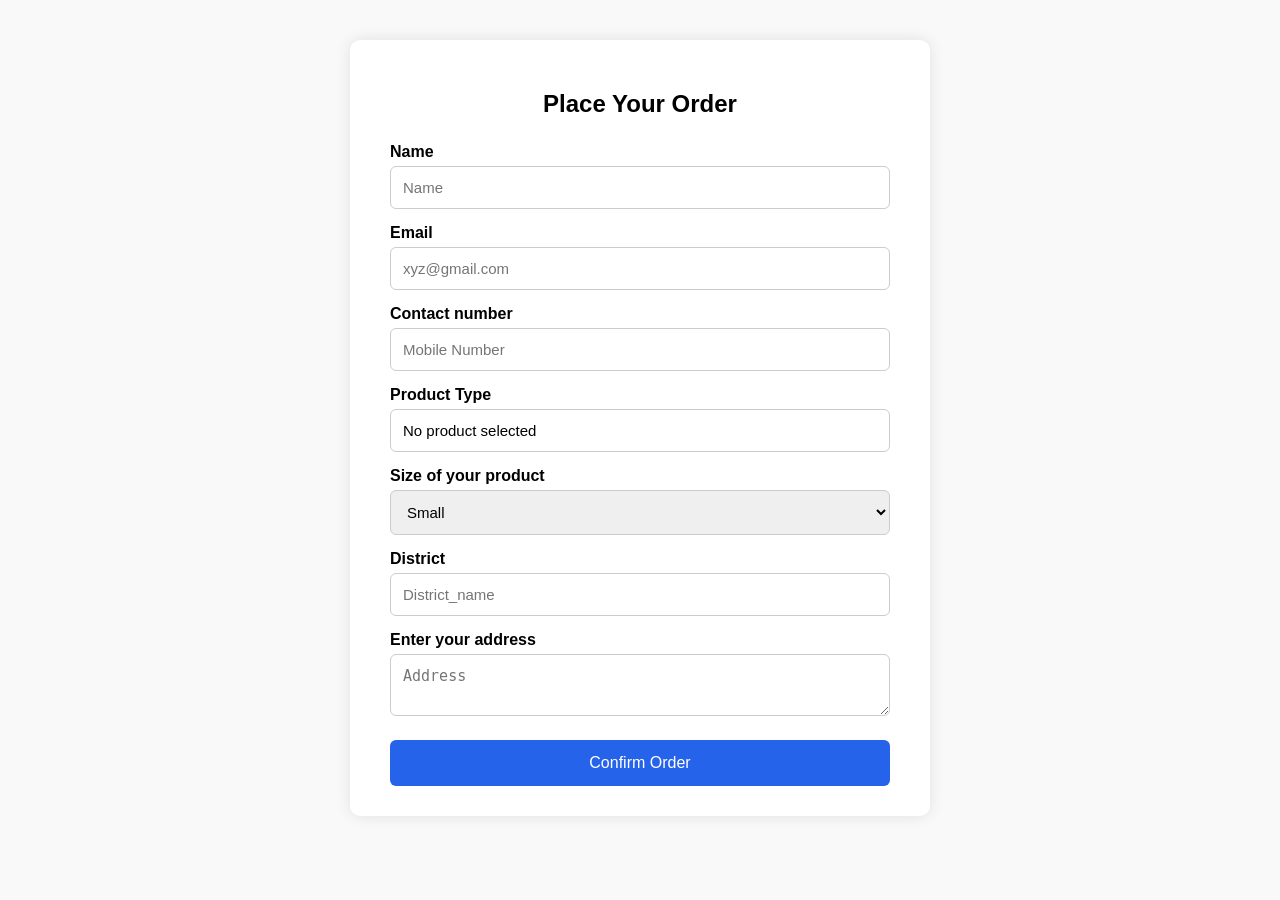
<file: html code/oderform.html>
<!DOCTYPE html>
<html lang="en">
<head>
  <meta charset="UTF-8" />
  <meta name="viewport" content="width=device-width, initial-scale=1.0"/>
  <title>Order Form</title>
  <link rel="stylesheet" href="/csscode/form.css">
</head>
<body>
  <div class="form-container">
    <h2>Place Your Order</h2>
    <form id="orderForm">
      <label>Name</label>
      <input name="name" placeholder="Name" required>

      <label>Email</label>
      <input name="email" type="email" placeholder="xyz@gmail.com" required>

      <label>Contact number</label>
      <input name="mobile" placeholder="Mobile Number" required>

      <label>Product Type</label>
      <input type="text" name="product" id="productInput" readonly>

      <label>Size of your product</label>
      <select name="size" required>
        <option value="S">Small</option>
        <option value="M">Medium</option>
        <option value="L">Large</option>
      </select>

      <label>District</label>
      <input name="district_name" placeholder="District_name" required>


      <label>Enter your address</label>
      <textarea name="address" placeholder="Address" required></textarea>

      <button type="submit">Confirm Order</button>
    </form>
  </div>

  <script>
    const params = new URLSearchParams(window.location.search);
    const productName = params.get("product");
    document.getElementById("productInput").value = productName || "No product selected";
  </script>

  <script src="/html code/oder.js"></script>
</body>
</html>
</file>
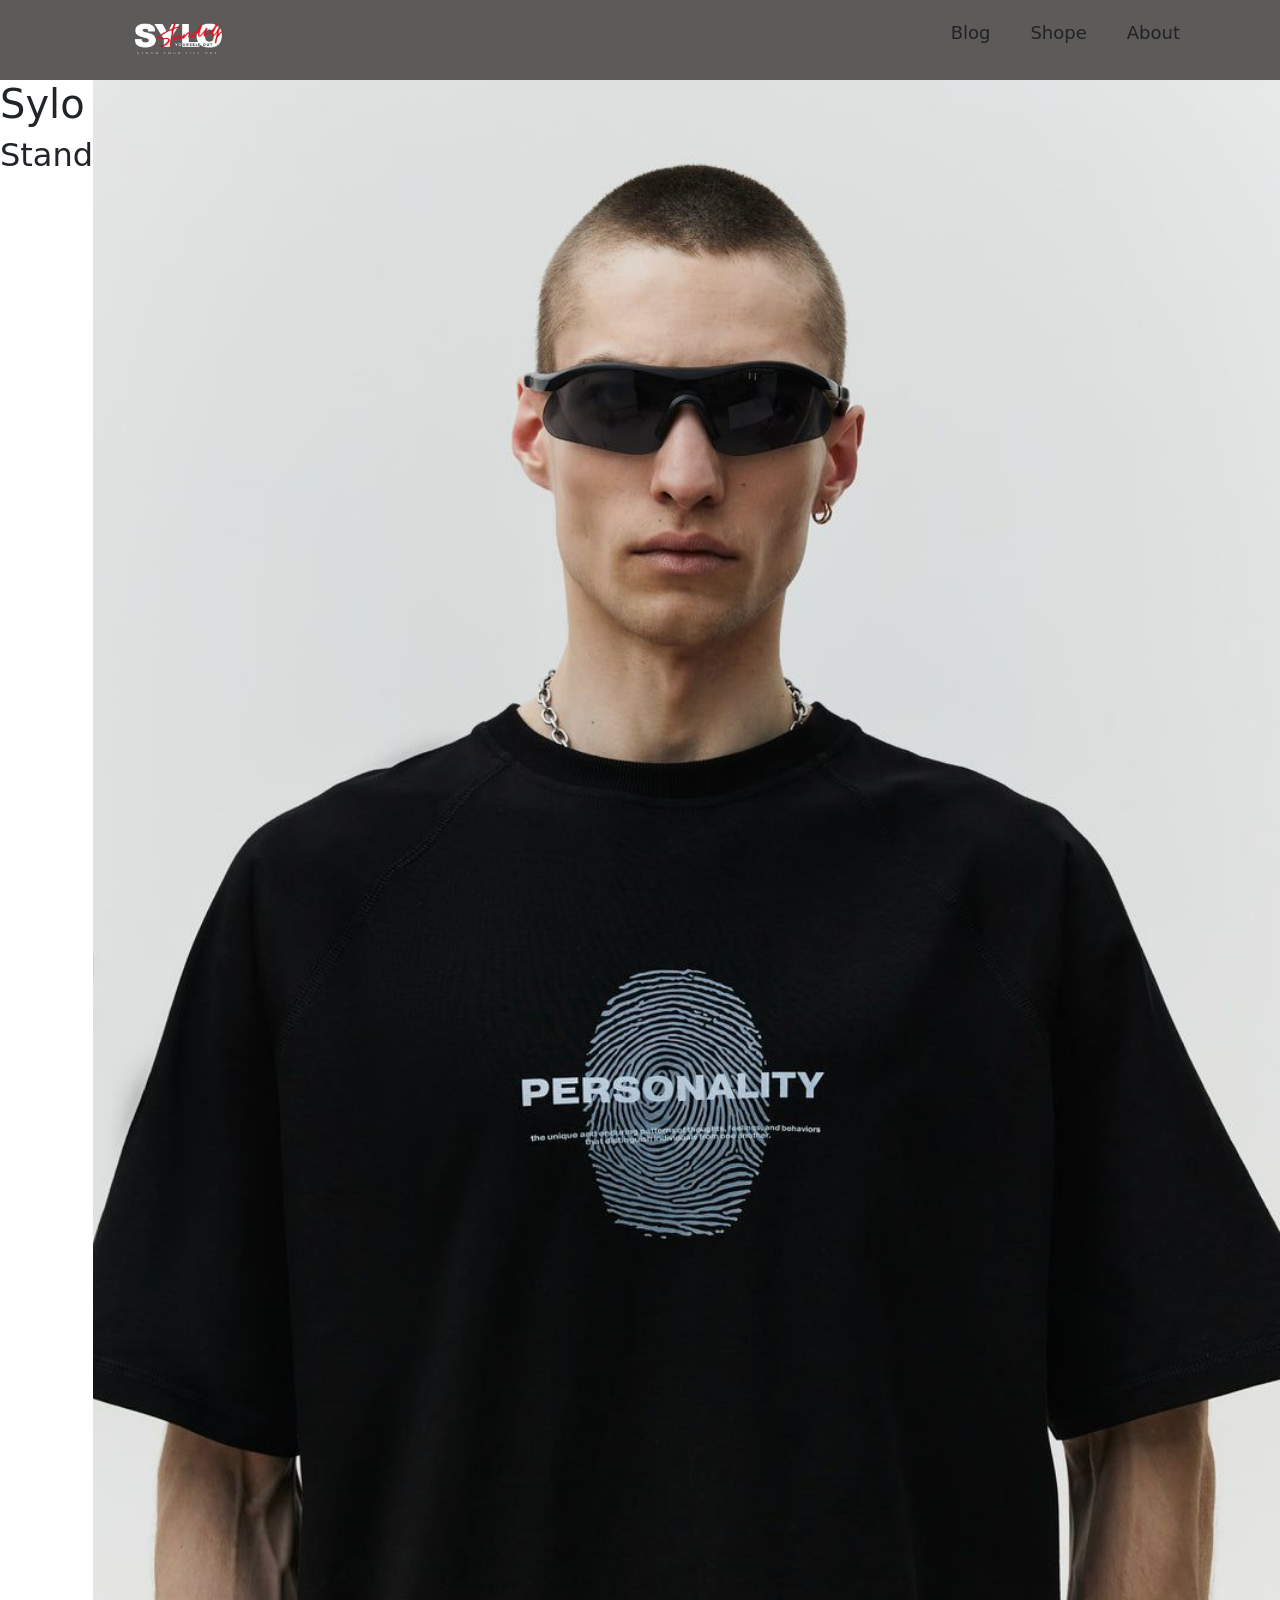
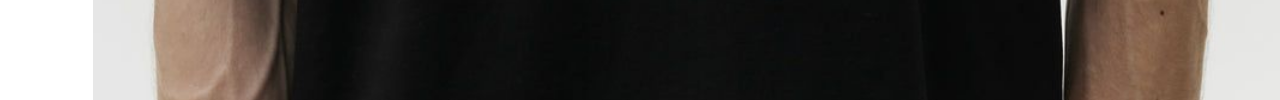
<file: html code/signture.html>
<!DOCTYPE html>
<html lang="en">
<head>
    <meta charset="UTF-8">
    <meta name="viewport" content="width=device-width, initial-scale=1.0">
    <title>Document</title>
    <link rel="stylesheet" href="/csscode/signture.css">
    <link href="https://cdn.jsdelivr.net/npm/bootstrap@5.3.7/dist/css/bootstrap.min.css" rel="stylesheet" integrity="sha384-LN+7fdVzj6u52u30Kp6M/trliBMCMKTyK833zpbD+pXdCLuTusPj697FH4R/5mcr" crossorigin="anonymous">
</head>
<body>
   <section id="header">
     <a href="#"><img src="/images/logo2.png" class="logo" alt="" height="120px" width="200px"></a>
        <div>
            <ul id="navbar">
        
                <li><a href="/html code/index.html">Blog</a></li>
                <li><a href="/html code/index.html">Shope</a></li>
                <li><a href="/html code/index.html">About</a></li>
            </ul>
        </div>
   </section>
    <section id="hero">
        <div class="textabout">
                        <H1>Sylo</H1>
                        <H2><span>S</span>tand</H2>
                        <P></P>
                    </div>
            <div class="hero-content"back>
               
            </div>
    
    </section>
</body>
</html>
</file>
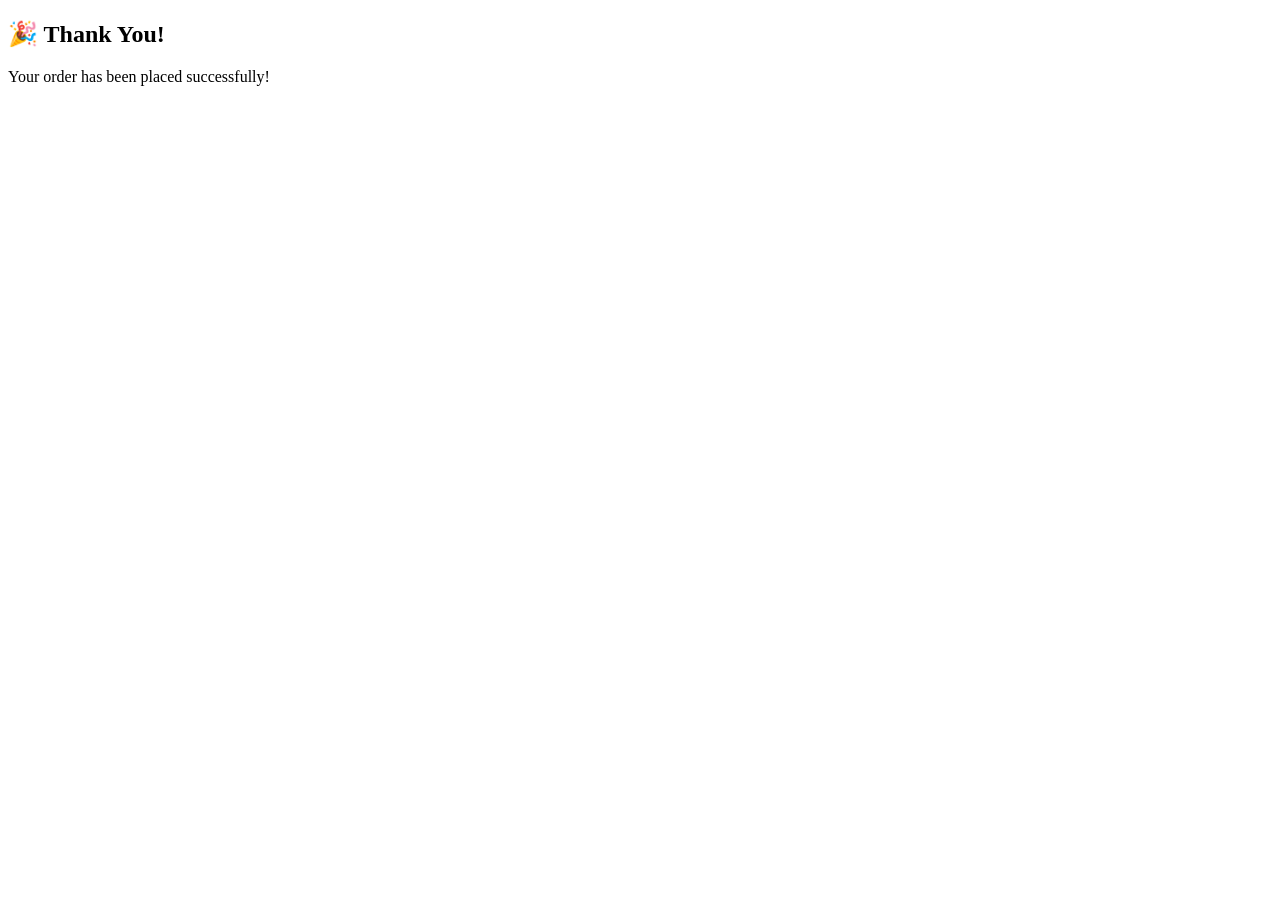
<file: html code/thankyou.html>
<!DOCTYPE html>
<html lang="en">
<head>
    <meta charset="UTF-8">
    <meta name="viewport" content="width=device-width, initial-scale=1.0">
    <title>Document</title>
</head>
<body>
    <h2>🎉 Thank You!</h2>
<p>Your order has been placed successfully!</p>
<!-- <script>
  const paid = localStorage.getItem("paymentDone");
  if (paid !== "true") {
    window.location.href = "form.html"; // Block entry
  } else {
    localStorage.removeItem("paymentDone"); // clear after visit
  }
</script> -->


</body>
</html>
</file>
<file: csscode/form.css>
body {
  font-family: Arial, sans-serif;
  background: #f9f9f9;
  margin: 0;
  padding: 0;
}

.form-container {
  max-width: 500px;
  margin: 40px auto;
  background: white;
  padding: 30px 40px;
  box-shadow: 0 0 15px rgba(0, 0, 0, 0.1);
  border-radius: 10px;
}

h2 {
  text-align: center;
  margin-bottom: 25px;
}

form label {
  font-weight: bold;
  display: block;
  margin-top: 15px;
}

input, select, textarea {
  width: 100%;
  padding: 12px;
  margin-top: 5px;
  border-radius: 6px;
  border: 1px solid #ccc;
  box-sizing: border-box;
  font-size: 15px;
}

button {
  margin-top: 20px;
  width: 100%;
  padding: 14px;
  background-color: #2563eb;
  color: white;
  border: none;
  border-radius: 6px;
  font-size: 16px;
  cursor: pointer;
}

button:hover {
  background-color: #1d4ed8;
}
</file>
<file: csscode/signture.css>
*{
    margin: 0%;
    padding: 0%;

}
#header{
    display: flex;
    align-items: center;
    justify-content: space-between;
   
    padding: 20px 80px;
    background:rgb(93, 90, 90);
    position: sticky;
    top: 0%;
    left: 0%;
    height:80px;
}
#navbar{
    display: flex;
    align-items: center;
    justify-content:center;


}
#navbar li{
    list-style: none;
    padding: 0 20px;
    position:relative;
  

}
#navbar li a{
    text-decoration: none;
    color: #222;
    font-size: 18px;
    font-weight: 500;
    transition: 0.2s ease;
}  
#hero{
    display: flex;
} 

#hero .hero-content{
    width: 100%;
    height: 95vh;
    background-image: url(/images/signturemodel.jpg);
    background-size: full;
    background-size: cover;
    background-position: center;
    padding-top:100vh ;
    padding-bottom:80vh;
    
}
#hero .hero-content .textabout{
    width: 10%;
    height: 80vh;
    display: flex;
    flex-direction: column;
    align-items: center;
    justify-content: center;
    text-align: center;
    
}
</file>
